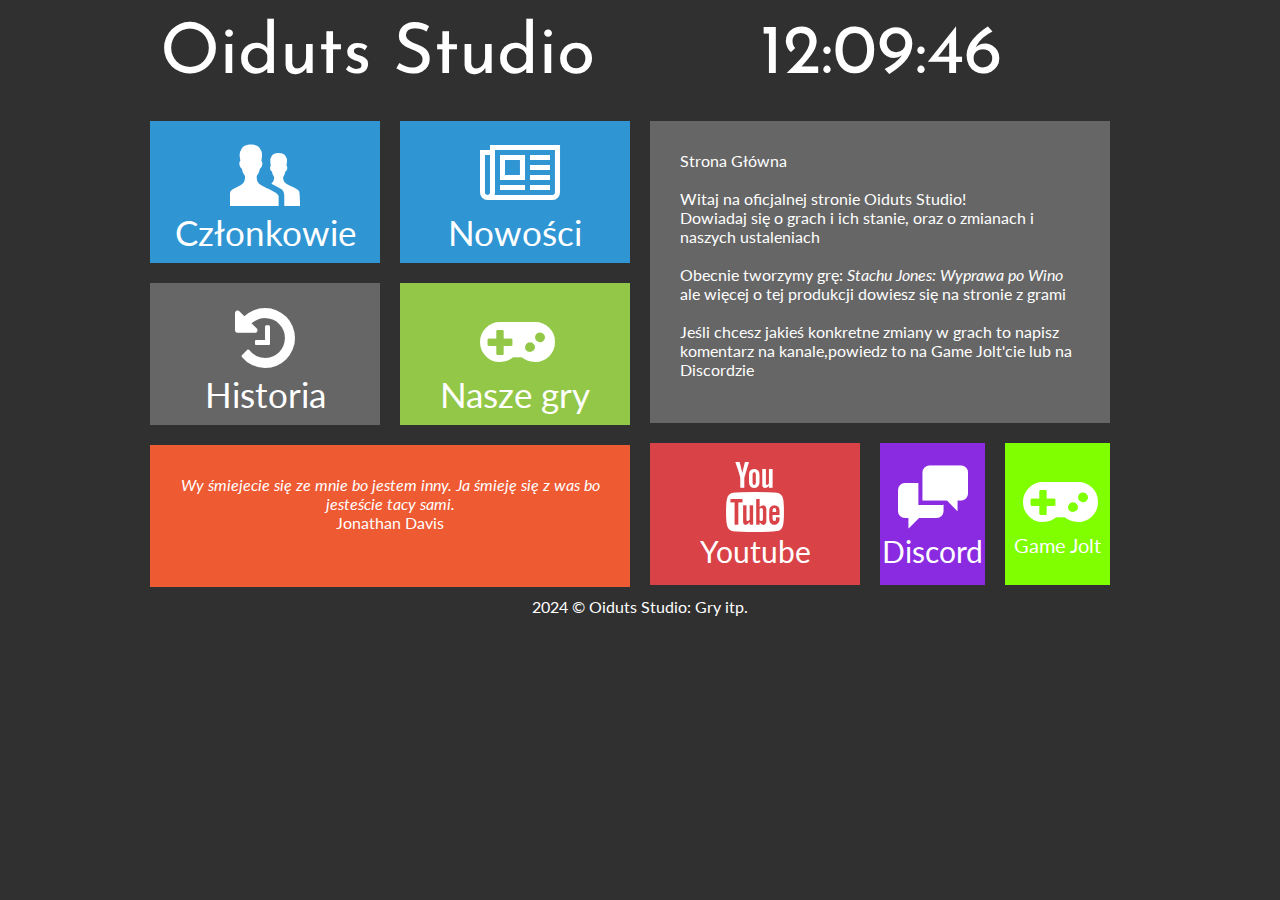
<file: index.html>
<!DOCTYPE HTML>
<html lang="pl">
	<head>
		<meta charset="utf-8" />
		<title>Oiduts Studio - Główna</title>
		<meta name="description" content="Strona Oiduts Studio: Gry, informacje o nich, nasza twórczość" />
		<meta name="keywords" content="Gamedev, Games," />
		<meta http-equiv="X-UA-Compatible" content="IE=edge, chrome, firefox, safari=1" />
		<link rel="stylesheet" href="CSS/style.css" />
		<link rel="preconnect" href="https://fonts.googleapis.com">
		<link rel="preconnect" href="https://fonts.gstatic.com" crossorigin>
		<link href="https://fonts.googleapis.com/css2?family=Josefin+Sans:ital,wght@0,100..700;1,100..700&family=Lato:ital,wght@0,100;0,300;0,400;0,700;0,900;1,100;1,300;1,400;1,700;1,900&display=swap" rel="stylesheet">
		<link rel="stylesheet" href="CSS/fontello.css"/>
		<script src="JS/zegar.js" type="text/javascript" /></script>
	</head>
	<body onload="zegarek();">
		<div id="container">
			<div class="rectangle">
				<div id="logo">Oiduts Studio</div>
				<div id="zegar">
				</div>
				<script></script>
				<div style="clear:both;"></div>
			</div>
			
			<div class="square" >
				<div class="tile1">
				<a href="./members" class="tilelink"/><i class="icon-users"></i><br/>Członkowie </a>
				</div>
				<div class="tile1">
				<a href="./news" class="tilelink"/><i class="icon-newspaper"></i><br/>Nowości</a>
				</div>
				<div style="clear:both;"></div>
				
				<div class="tile2"/>
				<a href="./story" class="tilelink" /><i class="icon-history"></i><br/>Historia</a>
				</div>
				<div class="tile3"/>
				<a href="./ogames" class="tilelink"/><i class="icon-gamepad"></i><br/>Nasze gry</a>
				</div>
				<div style="clear:both;"></div>
				
				<div class="tile4"><i>Wy śmiejecie się ze mnie bo jestem inny. Ja śmieję się z was bo jesteście tacy sami.</i/><br/>

Jonathan Davis</div>
			</div>
			<div class="square" >
				<div class="tile5">Strona Główna<br/><br/>
				Witaj na oficjalnej stronie Oiduts Studio!<br/>
				Dowiadaj się o grach i ich stanie, oraz o zmianach i naszych ustaleniach<br/><br/>Obecnie tworzymy grę: <i>Stachu Jones: Wyprawa po Wino</i> ale więcej o tej produkcji dowiesz się na stronie z grami<br/><br/>
				Jeśli chcesz jakieś konkretne zmiany w grach to napisz komentarz na kanale,powiedz to na Game Jolt'cie lub na Discordzie</div>
				<div class="yt"><a href="https://www.youtube.com/@OidutsStudioOfficial" class="ytlink"/><i class="icon-youtube"></i><br/>Youtube</a>
				</div>
				<div class="dc"><a href="https://discord.gg/GsH694shsp" class="sociallink" /><i class="icon-chat"></i>Discord</a>
				</div>
				<div class="gj"><a href="https://gamejolt.com/c/OSGOC-k9t5jd" class="sociallink" /><i class="icon-gamepad"></i>Game Jolt</a>
				</div>
			</div>
			<div style="clear:both;">
			
			<div class="rectangle">2024 &copy; Oiduts Studio: Gry itp.</div>
		</div>
	</body>
</html>
</file>
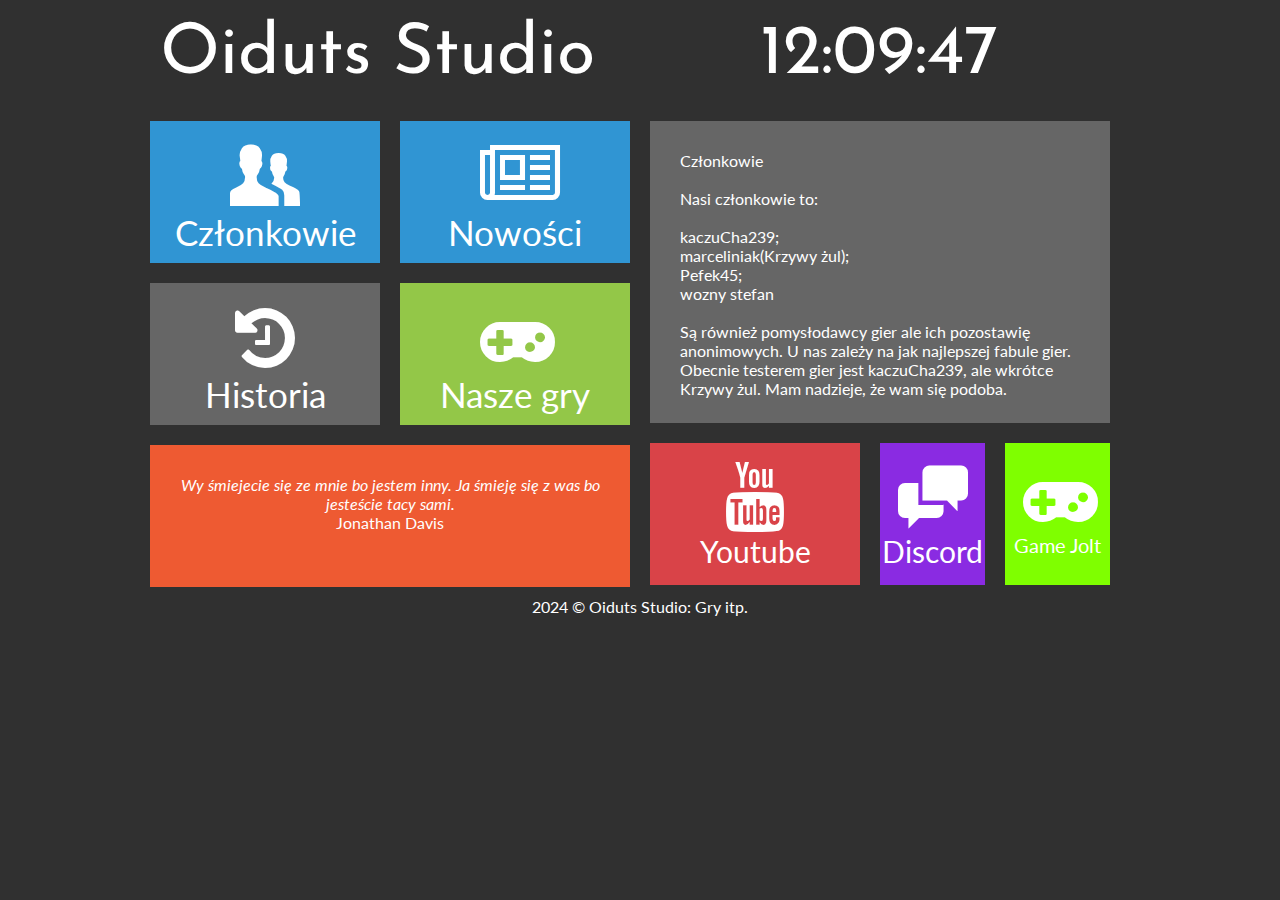
<file: members.html>
<!DOCTYPE HTML>
<html lang="pl">
	<head>
		<meta charset="utf-8" />
		<title>Oiduts Studio - Członkowie</title>
		<meta name="description" content="Strona Oiduts Studio: Gry, informacje o nich, nasza twórczość" />
		<meta name="keywords" content="Gamedev, Games," />
		<meta http-equiv="X-UA-Compatible" content="IE=edge, chrome, firefox, safari=1" />
		<link rel="stylesheet" href="CSS/style.css" />
		<link rel="preconnect" href="https://fonts.googleapis.com">
		<link rel="preconnect" href="https://fonts.gstatic.com" crossorigin>
		<link href="https://fonts.googleapis.com/css2?family=Josefin+Sans:ital,wght@0,100..700;1,100..700&family=Lato:ital,wght@0,100;0,300;0,400;0,700;0,900;1,100;1,300;1,400;1,700;1,900&display=swap" rel="stylesheet">
		<link rel="stylesheet" href="CSS/fontello.css"/>
		<script src="JS/zegar.js" type="text/javascript" /></script>
	</head>
	<body onload="zegarek();">
		<div id="container">
			<div class="rectangle">
				<div id="logo"><a href="./" class="linkhtml5" />Oiduts Studio</a></div>
				<div id="zegar">
				</div>
				<script></script>
				<div style="clear:both;"></div>
			</div>
			
			<div class="square" >
				<div class="tile1">
				<i class="icon-users"></i><br/>Członkowie
				</div>
				<div class="tile1">
				<a href="./news" class="tilelink"/><i class="icon-newspaper"></i><br/>Nowości</a>
				</div>
				<div style="clear:both;"></div>
				
				<div class="tile2"/>
				<a href="./story" class="tilelink" /><i class="icon-history"></i><br/>Historia</a>
				</div>
				<div class="tile3"/>
				<a href="./ogames" class="tilelink"/><i class="icon-gamepad"></i><br/>Nasze gry</a>
				</div>
				<div style="clear:both;"></div>
				
				<div class="tile4"><i>Wy śmiejecie się ze mnie bo jestem inny. Ja śmieję się z was bo jesteście tacy sami.</i/><br/>

Jonathan Davis</div>
			</div>
			<div class="square" >
				<div class="tile5">Członkowie<br/><br/>
				Nasi członkowie to:<br/><br/>
				kaczuCha239;<br/>
				marceliniak(Krzywy żul);<br/>
				Pefek45;<br/>
				wozny stefan<br/><br/>
				Są również pomysłodawcy gier ale ich pozostawię anonimowych. U nas zależy na jak najlepszej fabule gier. Obecnie testerem gier jest kaczuCha239, ale wkrótce Krzywy żul. Mam nadzieje, że wam się podoba.  
				</div>
				<div class="yt"><a href="https://www.youtube.com/@OidutsStudioOfficial" class="ytlink"/><i class="icon-youtube"></i><br/>Youtube</a>
				</div>
				<div class="dc"><a href="https://discord.gg/GsH694shsp" class="sociallink" /><i class="icon-chat"></i>Discord</a>
				</div>
				<div class="gj"><a href="https://gamejolt.com/c/OSGOC-k9t5jd" class="sociallink" /><i class="icon-gamepad"></i>Game Jolt</a>
				</div>
			</div>
			<div style="clear:both;">
			
			<div class="rectangle">2024 &copy; Oiduts Studio: Gry itp.</div>
		</div>
	</body>
</html>
</file>
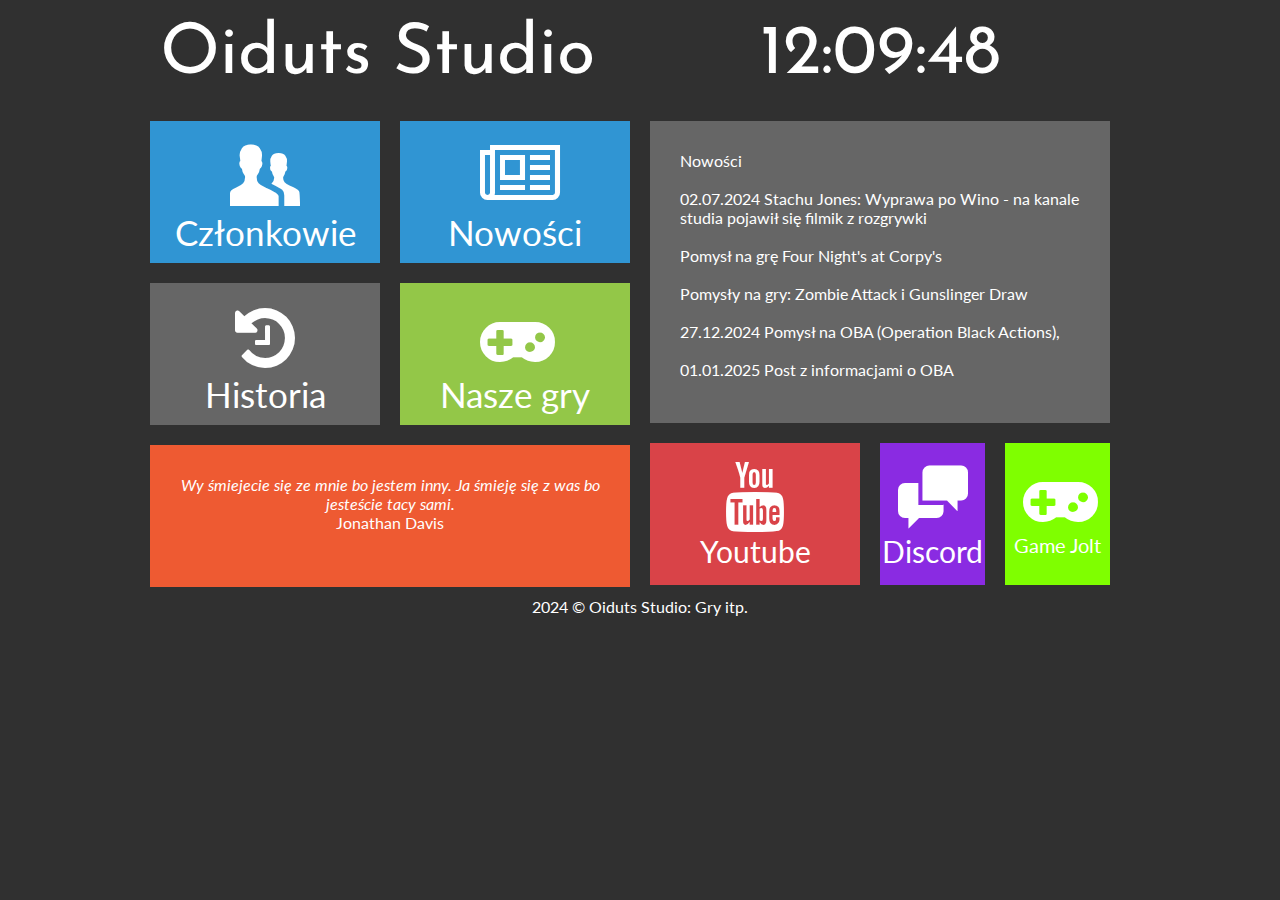
<file: news.html>
<!DOCTYPE HTML>
<html lang="pl">
	<head>
		<meta charset="utf-8" />
		<title>Oiduts Studio - Nowości</title>
		<meta name="description" content="Strona Oiduts Studio: Gry, informacje o nich, nasza twórczość" />
		<meta name="keywords" content="Gamedev, Games," />
		<meta http-equiv="X-UA-Compatible" content="IE=edge, chrome, firefox, safari=1" />
		<link rel="stylesheet" href="CSS/style.css" />
		<link rel="preconnect" href="https://fonts.googleapis.com">
		<link rel="preconnect" href="https://fonts.gstatic.com" crossorigin>
		<link href="https://fonts.googleapis.com/css2?family=Josefin+Sans:ital,wght@0,100..700;1,100..700&family=Lato:ital,wght@0,100;0,300;0,400;0,700;0,900;1,100;1,300;1,400;1,700;1,900&display=swap" rel="stylesheet">
		<link rel="stylesheet" href="CSS/fontello.css"/>
		<script src="JS/zegar.js" type="text/javascript" /></script>
	</head>
	<body onload="zegarek();">
		<div id="container">
			<div class="rectangle">
				<div id="logo"><a href="./" class="linkhtml5" />Oiduts Studio</a></div>
				<div id="zegar">
				</div>
				<script></script>
				<div style="clear:both;"></div>
			</div>
			
			<div class="square" >
				<div class="tile1">
				<a href="./members" class="tilelink" /><i class="icon-users"></i><br/>Członkowie</a>
				</div>
				<div class="tile1">
				<i class="icon-newspaper"></i><br/>Nowości
				</div>
				<div style="clear:both;"></div>
				
				<div class="tile2"/>
				<a href="./story" class="tilelink" /><i class="icon-history"></i><br/>Historia</a>
				</div>
				<div class="tile3"/>
				<a href="./ogames" class="tilelink"/><i class="icon-gamepad"></i><br/>Nasze gry</a>
				</div>
				<div style="clear:both;"></div>
				
				<div class="tile4"><i>Wy śmiejecie się ze mnie bo jestem inny. Ja śmieję się z was bo jesteście tacy sami.</i/><br/>

Jonathan Davis</div>
			</div>
			<div class="square" >
				<div class="tile5">Nowości<br/><br/>
				02.07.2024 Stachu Jones: Wyprawa po Wino - na kanale studia pojawił się filmik z rozgrywki
				<br/><br/>
				Pomysł na grę Four Night's at Corpy's
				<br/><br/>
				Pomysły na gry: Zombie Attack i Gunslinger Draw
				<br/><br/>
				27.12.2024 Pomysł na OBA (Operation Black Actions),
				<br/><br/>
				01.01.2025 Post z informacjami o OBA
				</div>
				<div class="yt"><a href="https://www.youtube.com/@OidutsStudioOfficial" class="ytlink"/><i class="icon-youtube"></i><br/>Youtube</a>
				</div>
				<div class="dc"><a href="https://discord.gg/GsH694shsp" class="sociallink" /><i class="icon-chat"></i>Discord</a>
				</div>
				<div class="gj"><a href="https://gamejolt.com/c/OSGOC-k9t5jd" class="sociallink" /><i class="icon-gamepad"></i>Game Jolt</a>
				</div>
			</div>
			<div style="clear:both;">
			
			<div class="rectangle">2024 &copy; Oiduts Studio: Gry itp.</div>
		</div>
	</body>
</html>
</file>
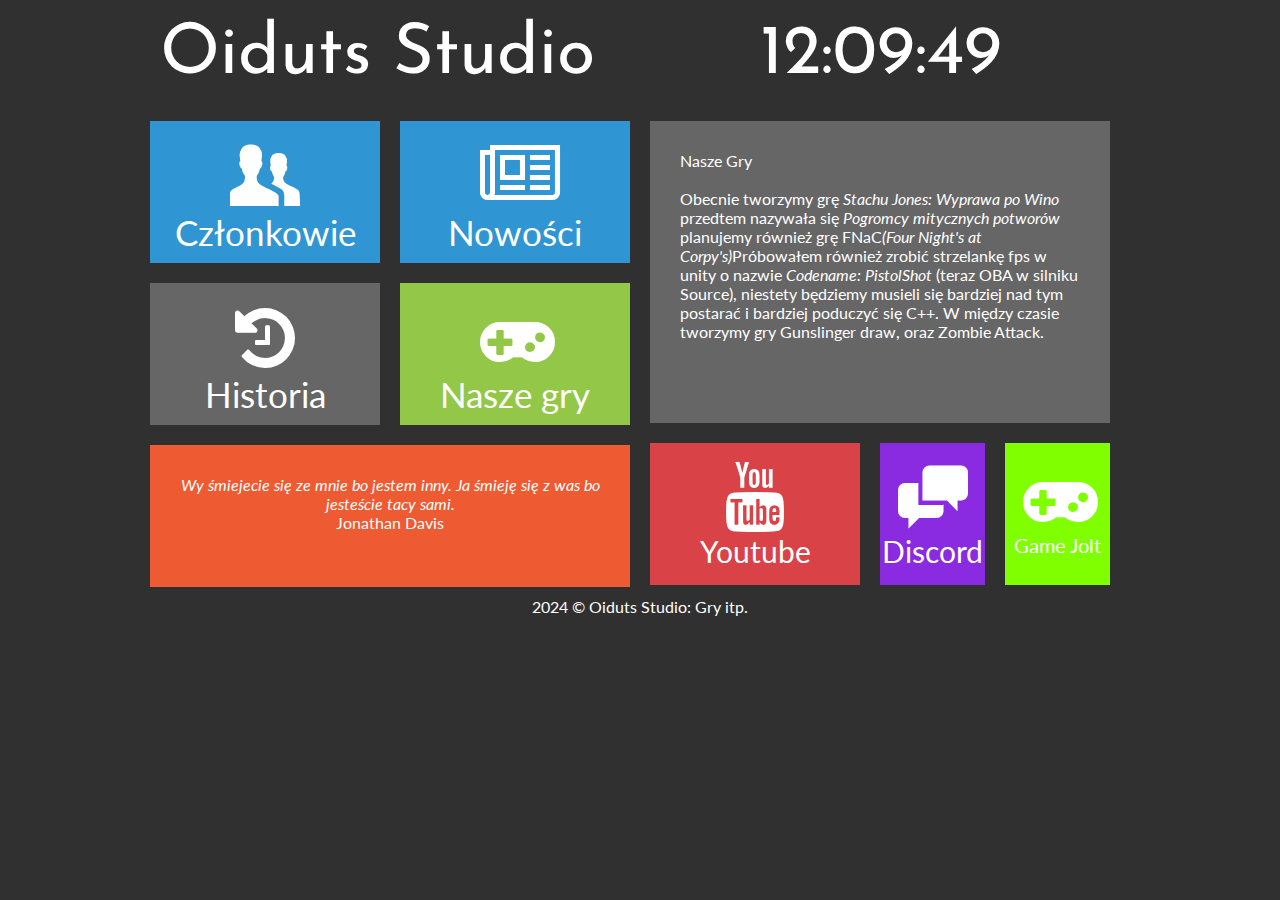
<file: ogames.html>
<!DOCTYPE HTML>
<html lang="pl">
	<head>
		<meta charset="utf-8" />
		<title>Oiduts Studio - Nasze Gry</title>
		<meta name="description" content="Strona Oiduts Studio: Gry, informacje o nich, nasza twórczość" />
		<meta name="keywords" content="Gamedev, Games," />
		<meta http-equiv="X-UA-Compatible" content="IE=edge, chrome, firefox, safari=1" />
		<link rel="stylesheet" href="CSS/style.css" />
		<link rel="preconnect" href="https://fonts.googleapis.com">
		<link rel="preconnect" href="https://fonts.gstatic.com" crossorigin>
		<link href="https://fonts.googleapis.com/css2?family=Josefin+Sans:ital,wght@0,100..700;1,100..700&family=Lato:ital,wght@0,100;0,300;0,400;0,700;0,900;1,100;1,300;1,400;1,700;1,900&display=swap" rel="stylesheet">
		<link rel="stylesheet" href="CSS/fontello.css"/>
		<script src="JS/zegar.js" type="text/javascript" /></script>
	</head>
	<body onload="zegarek();">
		<div id="container">
			<div class="rectangle">
				<div id="logo"><a href="./" class="linkhtml5" />Oiduts Studio</a></div>
				<div id="zegar">
				</div>
				<script></script>
				<div style="clear:both;"></div>
			</div>
			
			<div class="square" >
				<div class="tile1">
				<a href="./members" class="tilelink"/><i class="icon-users"></i><br/>Członkowie</a>
				</div>
				<div class="tile1">
				<a href="./news" class="tilelink"/><i class="icon-newspaper"></i><br/>Nowości</a>
				</div>
				<div style="clear:both;"></div>
				
				<div class="tile2"/>
				<a href="./story" class="tilelink" /><i class="icon-history"></i><br/>Historia</a>
				</div>
				<div class="tile3"/>
				<i class="icon-gamepad"></i><br/>Nasze gry
				</div>
				<div style="clear:both;"></div>
				
				<div class="tile4"><i>Wy śmiejecie się ze mnie bo jestem inny. Ja śmieję się z was bo jesteście tacy sami.</i/><br/>

Jonathan Davis</div>
			</div>
			<div class="square" >
				<div class="tile5">Nasze Gry<br/><br/>
				Obecnie tworzymy grę <i>Stachu Jones: Wyprawa po Wino</i> przedtem nazywała się <i>Pogromcy mitycznych potworów</i> planujemy również grę FNaC<i>(Four Night's at Corpy's)</i>Próbowałem również zrobić strzelankę fps w unity o nazwie <i>Codename: PistolShot</i> (teraz OBA w silniku Source), niestety będziemy musieli się bardziej nad tym postarać i bardziej poduczyć się C++.
				W między czasie tworzymy gry Gunslinger draw, oraz Zombie Attack.
				</div>
				<div class="yt"><a href="https://www.youtube.com/@OidutsStudioOfficial" class="ytlink"/><i class="icon-youtube"></i><br/>Youtube</a>
				</div>
				<div class="dc"><a href="https://discord.gg/GsH694shsp" class="sociallink" /><i class="icon-chat"></i>Discord</a>
				</div>
				<div class="gj"><a href="https://gamejolt.com/c/OSGOC-k9t5jd" class="sociallink" /><i class="icon-gamepad"></i>Game Jolt</a>
				</div>
			</div>
			<div style="clear:both;">
			
			<div class="rectangle">2024 &copy; Oiduts Studio: Gry itp.</div>
		</div>
	</body>
</html>
</file>
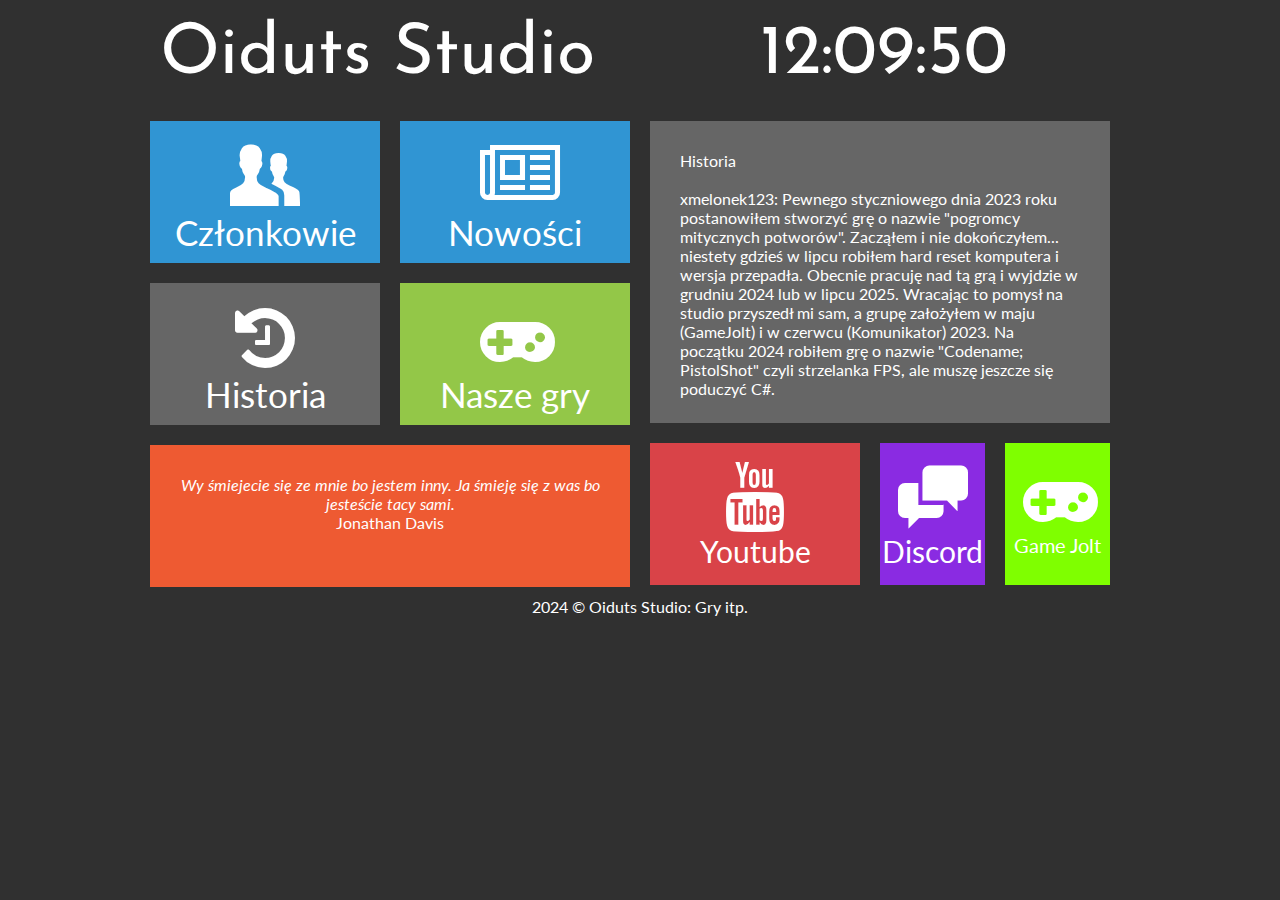
<file: story.html>
<!DOCTYPE HTML>
<html lang="pl">
	<head>
		<meta charset="utf-8" />
		<title>Oiduts Studio - Historia</title>
		<meta name="description" content="Strona Oiduts Studio: Gry, informacje o nich, nasza twórczość" />
		<meta name="keywords" content="Gamedev, Games," />
		<meta http-equiv="X-UA-Compatible" content="IE=edge, chrome, firefox, safari=1" />
		<link rel="stylesheet" href="CSS/style.css" />
		<link rel="preconnect" href="https://fonts.googleapis.com">
		<link rel="preconnect" href="https://fonts.gstatic.com" crossorigin>
		<link href="https://fonts.googleapis.com/css2?family=Josefin+Sans:ital,wght@0,100..700;1,100..700&family=Lato:ital,wght@0,100;0,300;0,400;0,700;0,900;1,100;1,300;1,400;1,700;1,900&display=swap" rel="stylesheet">
		<link rel="stylesheet" href="CSS/fontello.css"/>
		<script src="JS/zegar.js" type="text/javascript" /></script>
	</head>
	<body onload="zegarek();">
		<div id="container">
			<div class="rectangle">
				<div id="logo"><a href="./" class="linkhtml5" />Oiduts Studio</a></div>
				<div id="zegar">
				</div>
				<script></script>
				<div style="clear:both;"></div>
			</div>
			
			<div class="square" >
				<div class="tile1">
				<a href="./members" class="tilelink" /><i class="icon-users"></i><br/>Członkowie</a>
				</div>
				<div class="tile1">
				<a href="./news" class="tilelink"/><i class="icon-newspaper"></i><br/>Nowości</a>
				</div>
				<div style="clear:both;"></div>
				
				<div class="tile2"/>
				<i class="icon-history"></i><br/>Historia
				</div>
				<div class="tile3"/>
				<a href="./news" class="tilelink"/><i class="icon-gamepad"></i><br/>Nasze gry</a>
				</div>
				<div style="clear:both;"></div>
				
				<div class="tile4"><i>Wy śmiejecie się ze mnie bo jestem inny. Ja śmieję się z was bo jesteście tacy sami.</i/><br/>

Jonathan Davis</div>
			</div>
			<div class="square" >
				<div class="tile5">Historia<br/><br/>
				xmelonek123: Pewnego styczniowego dnia 2023 roku postanowiłem stworzyć grę o nazwie "pogromcy mitycznych potworów". Zacząłem i nie dokończyłem... niestety gdzieś w lipcu robiłem hard reset komputera i wersja przepadła. Obecnie pracuję nad tą grą i wyjdzie w grudniu 2024 lub w lipcu 2025. Wracając to pomysł na studio przyszedł mi sam, a grupę założyłem w maju (GameJolt) i w czerwcu (Komunikator) 2023. Na początku 2024 robiłem grę o nazwie "Codename; PistolShot" czyli strzelanka FPS, ale muszę jeszcze się poduczyć C#.
				</div>
				<div class="yt"><a href="https://www.youtube.com/@OidutsStudioOfficial" class="ytlink"/><i class="icon-youtube"></i><br/>Youtube</a>
				</div>
				<div class="dc"><a href="https://discord.gg/GsH694shsp" class="sociallink" /><i class="icon-chat"></i>Discord</a>
				</div>
				<div class="gj"><a href="https://gamejolt.com/c/OSGOC-k9t5jd" class="sociallink" /><i class="icon-gamepad"></i>Game Jolt</a>
				</div>
			</div>
			<div style="clear:both;">
			
			<div class="rectangle">2024 &copy; Oiduts Studio: Gry itp.</div>
		</div>
	</body>
</html>
</file>
<file: CSS/style.css>
body
{
	background-color: #303030;
	color: #ffffff;
	font-family: "Lato", sans-serif;
}
#container
{
	width: 1000px;
	margin-left: auto;
	margin-right: auto;
}

.rectangle
{
	width: 960px;
	margin: 20px;
	text-align: center;
}
.square
{
	width: 50%;
	float: left;
}
#logo
{
	float: left;
	font-family: "Josefin Sans", sans-serif;
	font-size: 70px;
	width: 600px;
	text-align: left;
}
#zegar
{
	float: left;
	font-family: "Josefin Sans", sans-serif;
	font-size: 70px;
	text-align: left;
}
.tile1
{
	width: 230px;
	height: 142px;
	margin: 10px;
	background-color: #3095d3;
	float:left;
	font-size: 35px;
	text-align: center;
}

.tile1:hover
{
	background-color: #2084c2;
}

.tile2
{
	width: 230px;
	margin: 10px;
	height: 142px;
	background-color: #666666;
	float:left;
	font-size: 35px;
	text-align: center;
}

.tile2:hover
{
	background-color: #555555;
}

.tile3
{
	width: 230px;
	margin: 10px;
	height: 142px;
	background-color: #93c748;
	float:left;
	font-size: 35px;
	text-align: center;
}
.tile3:hover
{
	background-color: #82b637;
}
.tile4
{
	width: 420px;
	margin: 10px;
	height: 82px;
	background-color: #ee5a32;
	text-align: center;
	padding: 30px;
}
.tile5
{
	width: 400px;
	margin: 10px;
	height: 242px;
	background-color: #666666;
	text-align: justfy;
	padding: 30px;
}
.yt
{
	width: 210px;
	height: 142px;
	margin: 10px;
	background-color: #d94348;
	float:left;
	text-align: center;
	font-size: 30px;
}
.yt:hover
{
	background-color: #c83237;
}
.dc
{
	width: 105px;
	margin: 10px;
	height: 142px;
	background-color: #8A2BE2;
	float:left;
	text-align: center;
	font-size: 30px;
}
.dc:hover
{
	background-color: #7a1ad1;
}
.gj
{
	width: 105px;
	margin: 10px;
	height: 142px;
	background-color: #7FFF00;
	float:left;
	text-align: center;
	font-size: 20px;
}
.gj:hover
{
	background-color: #6EEE00;
}
a.tilelink
{
	color: white;
	text-decoration: none;
	display: block;
	width: 230px;
	height: 142px;
}
a.ytlink
{
	color: white;
	text-decoration: none;
	display: block;
	width: 210px;
	height: 142px;
}
a.sociallink
{
	color: white;
	text-decoration: none;
	display: block;
	width: 105px;
	height: 142px;
}
a.linkhtml5
{
	color: white;
	text-decoration: none;
}
</file>
<file: CSS/fontello.css>
@font-face {
  font-family: 'fontello';
  src: url('../font/fontello.eot?2595479');
  src: url('../font/fontello.eot?2595479#iefix') format('embedded-opentype'),
       url('../font/fontello.woff2?2595479') format('woff2'),
       url('../font/fontello.woff?2595479') format('woff'),
       url('../font/fontello.ttf?2595479') format('truetype'),
       url('../font/fontello.svg?2595479#fontello') format('svg');
  font-weight: normal;
  font-style: normal;
}
/* Chrome hack: SVG is rendered more smooth in Windozze. 100% magic, uncomment if you need it. */
/* Note, that will break hinting! In other OS-es font will be not as sharp as it could be */
/*
@media screen and (-webkit-min-device-pixel-ratio:0) {
  @font-face {
    font-family: 'fontello';
    src: url('../font/fontello.svg?2595479#fontello') format('svg');
  }
}
*/
[class^="icon-"]:before, [class*=" icon-"]:before {
  font-family: "fontello";
  font-style: normal;
  font-weight: normal;
  speak: never;

  display: inline-block;
  text-decoration: inherit;
  width: 1em;
  margin-right: .2em;
  text-align: center;
  /* opacity: .8; */

  /* For safety - reset parent styles, that can break glyph codes*/
  font-variant: normal;
  text-transform: none;

  /* fix buttons height, for twitter bootstrap */
  line-height: 1em;

  /* Animation center compensation - margins should be symmetric */
  /* remove if not needed */
  margin-left: .2em;

  /* you can be more comfortable with increased icons size */
  /* font-size: 120%; */

  /* Font smoothing. That was taken from TWBS */
  -webkit-font-smoothing: antialiased;
  -moz-osx-font-smoothing: grayscale;

  /* Uncomment for 3D effect */
  /* text-shadow: 1px 1px 1px rgba(127, 127, 127, 0.3); */
}

.icon-chat:before { content: '\e800'; font-size:70px; margin-top: 20px; } /* '' */
.icon-users:before { content: '\e801'; font-size:70px; margin-top: 20px; } /* '' */
.icon-folder-open:before { content: '\e802'; font-size:70px; margin-top: 20px; } /* '' */
.icon-gamepad:before { content: '\f11b'; font-size:70px; margin-top: 20px; } /* '' */
.icon-youtube:before { content: '\f167'; font-size:70px; margin-top: 20px; } /* '' */
.icon-history:before { content: '\f1da'; font-size:70px; margin-top: 20px; } /* '' */
.icon-newspaper:before { content: '\f1ea'; font-size:70px; margin-top: 20px; } /* '' */
</file>
